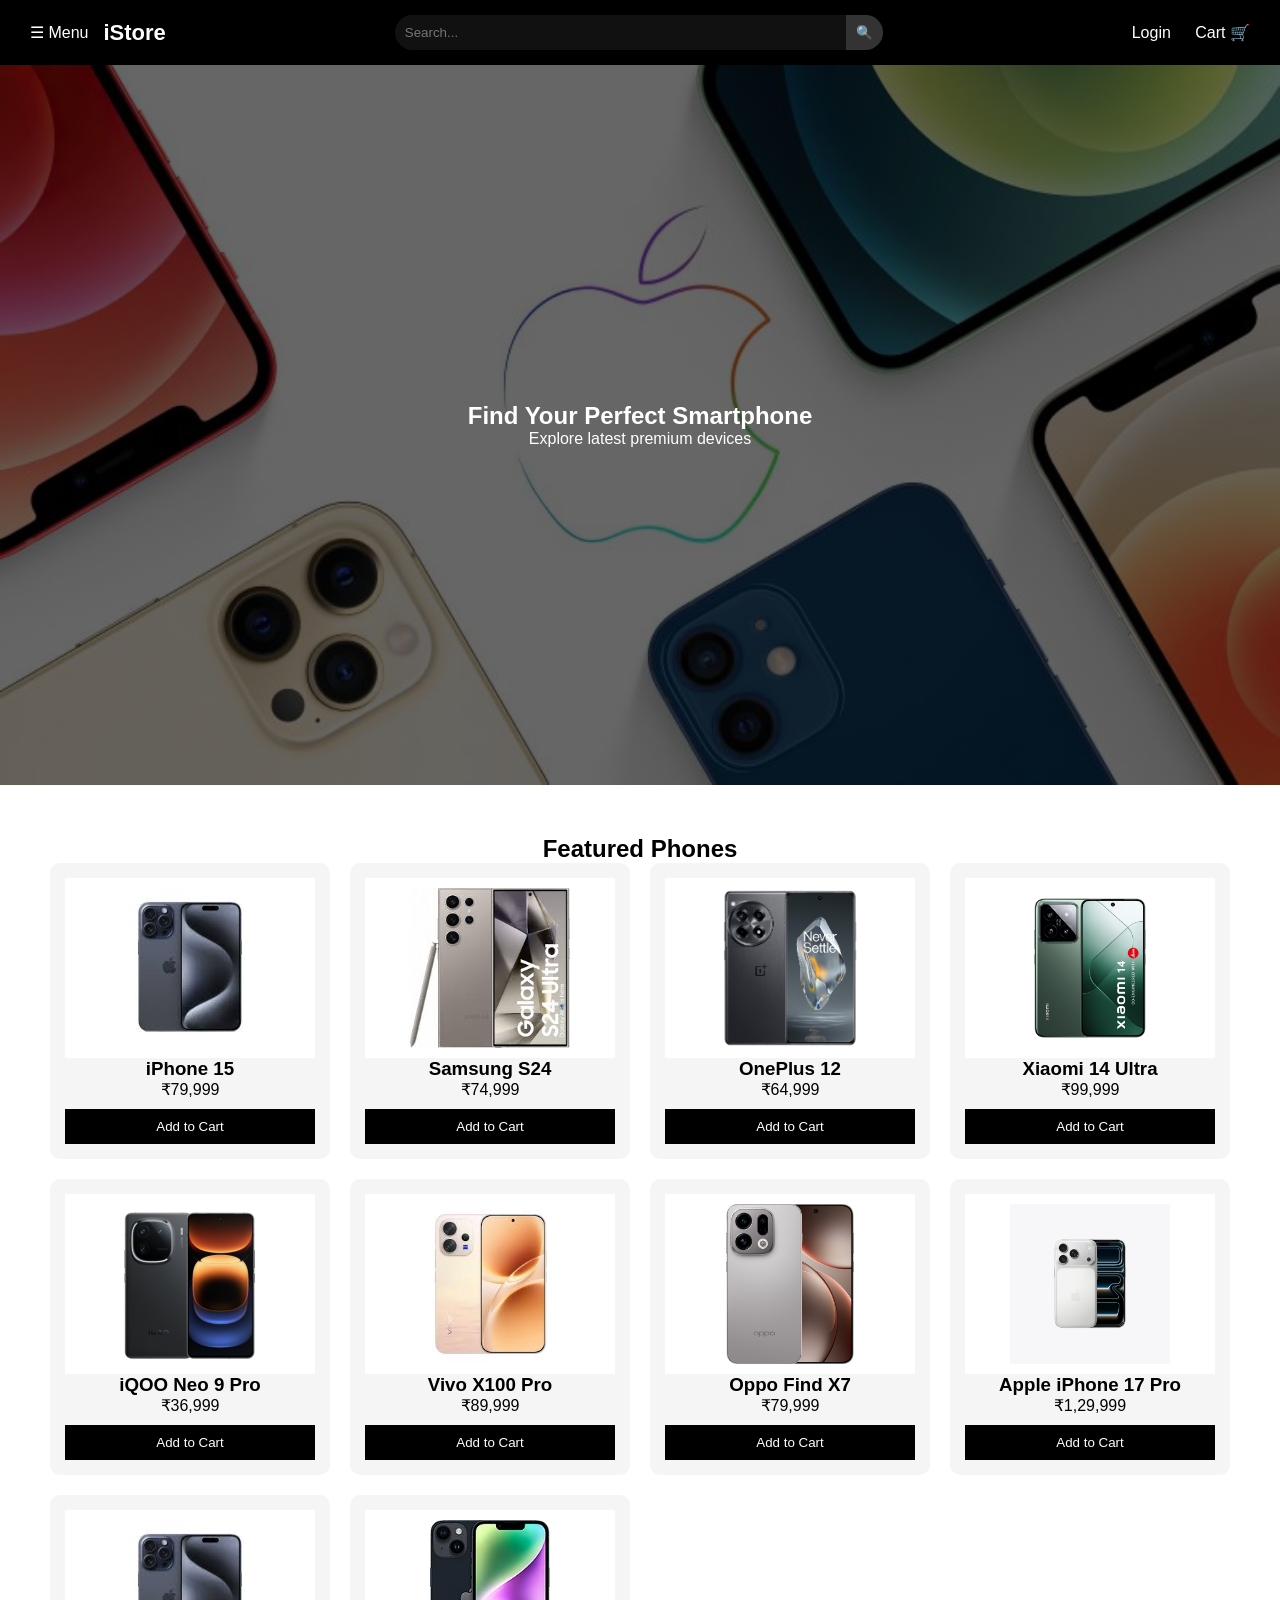
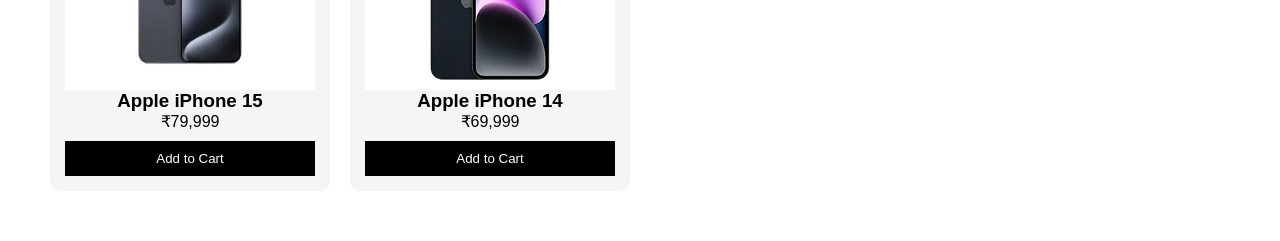
<file: index.html>
<!DOCTYPE html>
<html lang="en">
<head>
    <meta charset="UTF-8">
    <meta name="viewport" content="width=device-width, initial-scale=1.0">
    <title>MobileStore</title>
    <link rel="stylesheet" href="style.css">
</head>
<body>
<input type="checkbox" id="menu-toggle">

<!-- NAVBAR -->
<nav class="navbar">

    <div class="nav-left">
        <label for="menu-toggle" class="menu-btn">☰ Menu</label>
        <div class="logo">iStore</div>
    </div>

    <div class="nav-search">
        <input type="text" placeholder="Search...">
        <button>🔍</button>
    </div>

    <div class="nav-right">
        <a href="#">Login</a>
        <a href="#">Cart 🛒</a>
    </div>

</nav>


<!-- SIDE MENU -->
<div class="side-menu">
    <h3>Categories</h3>

    <ul>
        <li><a href="products.html">📱 Smartphones</a></li>
        <li><a href="#">🎧 Accessories</a></li>
        <li><a href="#">🎮 Top Brands</a></li>
        <li><a href="#">💰 Budget Phones</a></li>
        <li><a href="#">🔥 Premium Phones</a></li>
        <li><a href="contact.html">📞 Contact</a></li>
    </ul>

</div>





<!-- HERO -->
<section class="hero">
    <h1>Find Your Perfect Smartphone</h1>
    <p>Explore latest premium devices</p>
</section>

<!-- PRODUCTS -->
<section class="products">
    <h2>Featured Phones</h2>

    <div class="product-grid">
        <div class="card">
            <img src="iphone 15.jpg">
            <h3>iPhone 15</h3>
            <p>₹79,999</p>
            <button>Add to Cart</button>
        </div>

        <div class="card">
            <img src="images.jpg">
            <h3>Samsung S24</h3>
            <p>₹74,999</p>
            <button>Add to Cart</button>
        </div>

        <div class="card">
            <img src="oneplus.jpg">
            <h3>OnePlus 12</h3>
            <p>₹64,999</p>
            <button>Add to Cart</button>
        </div>
        
    <div class="card">
        <img src="xiaomi14.jpg">
        <h3>Xiaomi 14 Ultra</h3>
        <p>₹99,999</p>
        <button>Add to Cart</button>
    </div>

    <div class="card">
        <img src="iqoo.png">
        <h3>iQOO Neo 9 Pro</h3>
        <p>₹36,999</p>
        <button>Add to Cart</button>
    </div>

    <div class="card">
        <img src="vivo.jpg">
        <h3>Vivo X100 Pro</h3>
        <p>₹89,999</p>
        <button>Add to Cart</button>
    </div>

    <div class="card">
        <img src="oppo.png">
        <h3>Oppo Find X7</h3>
        <p>₹79,999</p>
        <button>Add to Cart</button>
    </div>
    <div class="card">
    <img src="iphone17.webp">
    <h3>Apple iPhone 17 Pro</h3>
    <p>₹1,29,999</p>
    <button>Add to Cart</button>
</div>

<div class="card">
    <img src="iphone 15.jpg">
    <h3>Apple iPhone 15</h3>
    <p>₹79,999</p>
    <button>Add to Cart</button>
</div>

<div class="card">
    <img src="apple-iphone-14.jpg">
    <h3>Apple iPhone 14</h3>
    <p>₹69,999</p>
    <button>Add to Cart</button>
</div>

    </div>
</section>

</body>
</html>
</file>
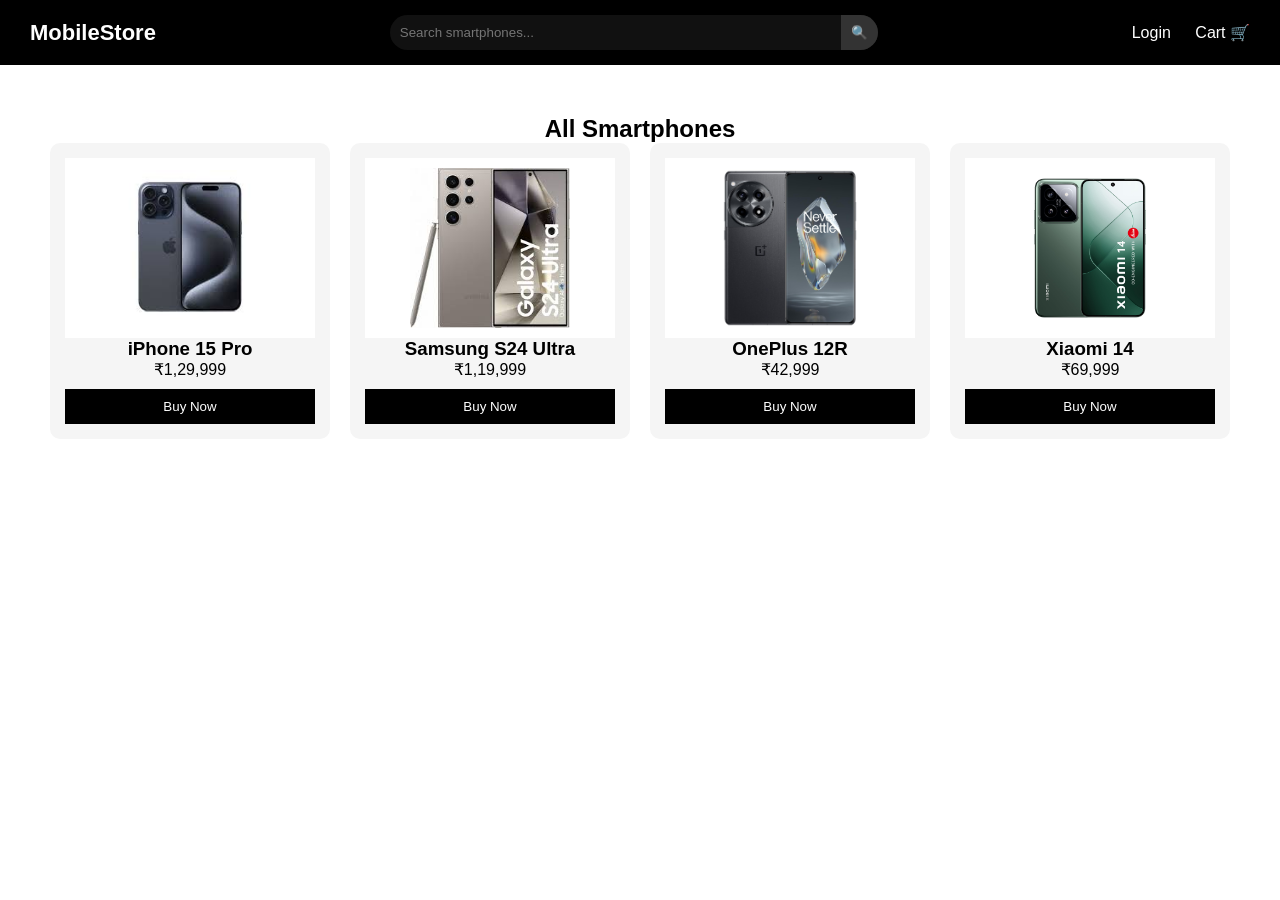
<file: products.html>
<!DOCTYPE html>
<html lang="en">
<head>
    <meta charset="UTF-8">
    <title>Products</title>
    <link rel="stylesheet" href="style.css">
</head>
<body>

<nav class="navbar">
    <div class="logo">MobileStore</div>

    

    <div class="nav-search">
        <input type="text" placeholder="Search smartphones...">
        <button>🔍</button>
    </div>

    <div class="nav-right">
        <a href="#">Login</a>
        <a href="#">Cart 🛒</a>
    </div>
</nav>

<section class="products">
    <h2>All Smartphones</h2>

    <div class="product-grid">
        <div class="card">
            <img src="iphone 15.jpg">
            <h3>iPhone 15 Pro</h3>
            <p>₹1,29,999</p>
            <button>Buy Now</button>
        </div>

        <div class="card">
            <img src="images.jpg">
            <h3>Samsung S24 Ultra</h3>
            <p>₹1,19,999</p>
            <button>Buy Now</button>
        </div>

        <div class="card">
            <img src="oneplus.jpg">
            <h3>OnePlus 12R</h3>
            <p>₹42,999</p>
            <button>Buy Now</button>
        </div>

        <div class="card">
            <img src="xiaomi14.jpg">
            <h3>Xiaomi 14</h3>
            <p>₹69,999</p>
            <button>Buy Now</button>
        </div>
    </div>
</section>

</body>
</html>
</file>
<file: style.css>
* {
    margin: 0;
    padding: 0;
    box-sizing: border-box;
    font-family: Arial, sans-serif;
}


.navbar {
    display: flex;
    align-items: center;
    justify-content: space-between;
    background: #000;
    padding: 15px 30px;
    color: white;
    position: sticky;
    top: 0;
    z-index: 1000;
}

.nav-left {
    display: flex;
    align-items: center;
    gap: 15px;
}

.logo {
    font-size: 22px;
    font-weight: bold;
}

.menu-btn {
    cursor: pointer;
    font-size: 16px;
}

/* HIDE CHECKBOX */
#menu-toggle {
    display: none;
}

/* SEARCH */
.nav-search {
    display: flex;
    width: 40%;
    background: #111;
    border-radius: 30px;
    overflow: hidden;
}

.nav-search input {
    flex: 1;
    padding: 10px;
    border: none;
    outline: none;
    background: transparent;
    color: white;
}

.nav-search button {
    padding: 10px;
    border: none;
    background: #333;
    color: white;
}

/* RIGHT */
.nav-right a {
    margin-left: 20px;
    color: white;
    text-decoration: none;
}

/* ===== SIDE MENU ===== */
.side-menu {
    position: fixed;
    top: 0;
    left: -280px;
    width: 280px;
    height: 100%;
    background: #111;
    color: white;
    padding: 30px;
    transition: 0.4s;
    z-index: 999;
}

.side-menu h3 {
    margin-bottom: 20px;
    font-size: 20px;
    border-bottom: 1px solid #333;
    padding-bottom: 10px;
}

.side-menu ul {
    padding-left: 10px;
}

.side-menu ul li {
    padding: 18px 0;        
    border-bottom: 1px solid #333;
    font-size: 17px;        
    letter-spacing: 0.5px;  
    line-height: 1.6;       
    transition: 0.3s;
}
.side-menu a {
    color: white;
    text-decoration: none;
    display: block;
}

.side-menu a:hover {
    color: #00ffcc;
}



.side-menu ul li:hover {
    color: #00ffcc;
    padding-left: 15px;
}

#menu-toggle:checked ~ .hero,
#menu-toggle:checked ~ .products {
    filter: blur(3px);
}

/* ✅ THIS IS THE MAIN WORKING LINE */
#menu-toggle:checked ~ .side-menu {
    left: 0;
}

/* ===== HERO ===== */
.hero {
    height: 80vh;
    background: linear-gradient(rgba(0,0,0,0.6), rgba(0,0,0,0.6)),
                url("back\ img.jpg") no-repeat center/cover;
    color: white;
    display: flex;
    justify-content: center;
    align-items: center;
    flex-direction: column;
}

/* ===== PRODUCTS ===== */
.products {
    padding: 50px;
    text-align: center;
}

.product-grid {
    display: grid;   /* ❗ missing tha */
    grid-template-columns: repeat(auto-fit, minmax(250px, 1fr));
    gap: 20px;
}


.card {
    background: #f5f5f5;
    padding: 15px;
    border-radius: 10px;
    display: flex;
    flex-direction: column;
    justify-content: space-between;
}



.card:hover {
    transform: scale(1.05);
}

.card img {
    width: 100%;
    height: 180px;          /* fixed height */
    object-fit: contain;    /* full image show (no cut) */
    background: #fff;
    padding: 10px;
    display: block;
}



.card button {
    margin-top: 10px;
    padding: 10px;
    border: none;
    background: black;
    color: white;
    cursor: pointer;
}
.contact {
    padding: 60px;
    text-align: center;
    background: #f9f9f9;
}

.contact h2 {
    margin-bottom: 30px;
    font-size: 28px;
}

.contact form {
    display: flex;
    flex-direction: column;
    width: 400px;
    margin: auto;
    background: white;
    padding: 25px;
    border-radius: 10px;
    box-shadow: 0 0 10px rgba(0,0,0,0.1);
}

.contact label {
    text-align: left;
    margin-top: 10px;
    font-size: 14px;
}

.contact input,
.contact textarea {
    margin-top: 5px;
    padding: 10px;
    border: 1px solid #ccc;
    border-radius: 5px;
}

.contact button {
    margin-top: 15px;
    padding: 12px;
    background: black;
    color: white;
    border: none;
    cursor: pointer;
    border-radius: 5px;
}

.contact button:hover {
    background: #00ffcc;
    color: black;
}
</file>
